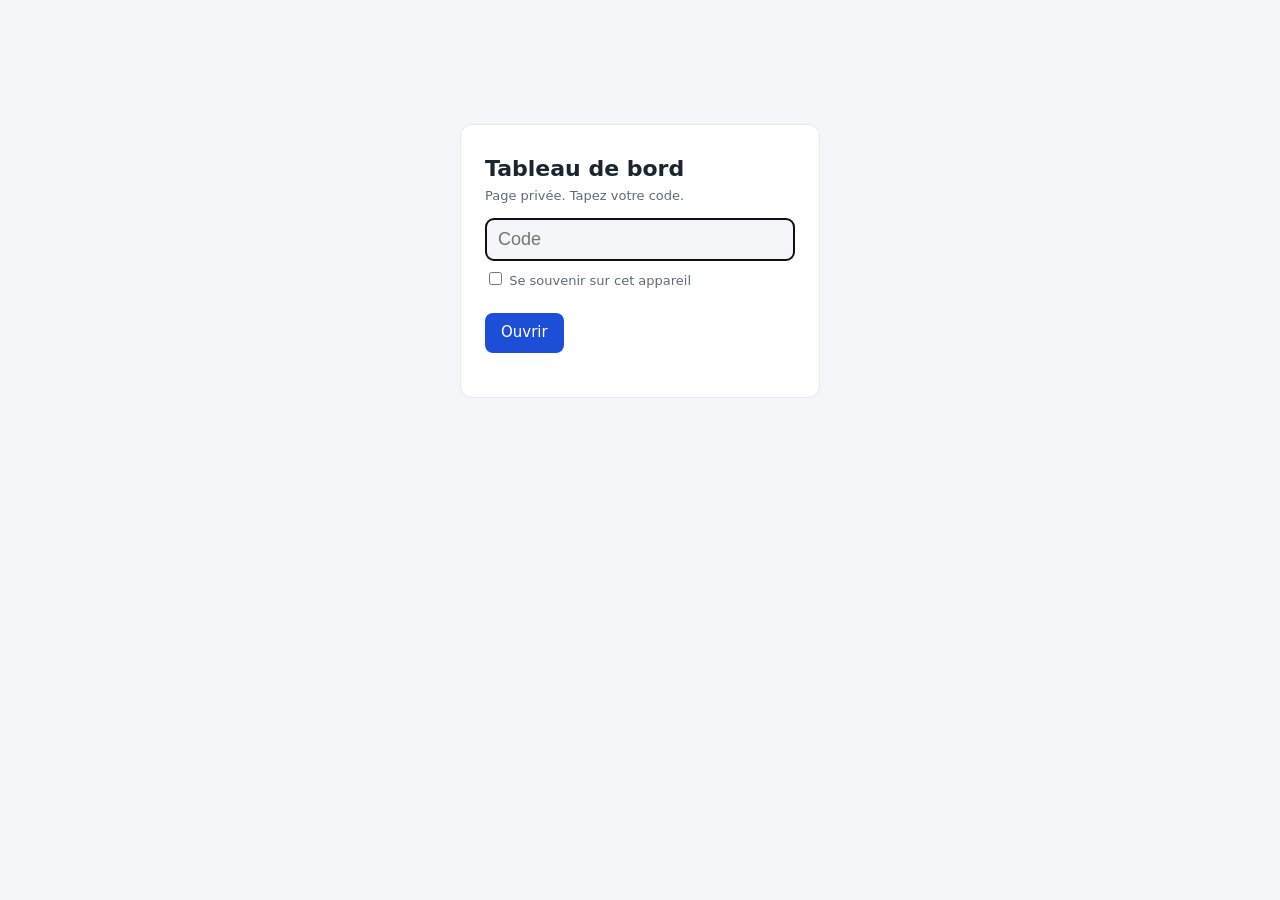
<file: index.html>
<!doctype html>
<html lang="fr">
<head>
<meta charset="utf-8">
<meta name="viewport" content="width=device-width, initial-scale=1">
<meta name="robots" content="noindex, nofollow, noarchive">
<meta name="referrer" content="no-referrer">
<title>Tableau de bord</title>
<style>
:root{--fond:#f4f6f9;--carte:#fff;--texte:#1b2430;--doux:#5d6b7c;--ligne:#e3e8ee;--vert:#15803d;--vertf:#dcfce7;--rouge:#b91c1c;--rougef:#fee2e2;--orange:#b45309;--orangef:#fef3c7;--bleu:#1d4ed8;--bleuf:#dbeafe}
@media (prefers-color-scheme:dark){:root{--fond:#0f141b;--carte:#18202a;--texte:#e6ebf1;--doux:#9aa7b6;--ligne:#2a3441;--vert:#4ade80;--vertf:#14301f;--rouge:#f87171;--rougef:#3a1717;--orange:#fbbf24;--orangef:#382a0c;--bleu:#93b4ff;--bleuf:#18264a}}
*{box-sizing:border-box}
body{margin:0;background:var(--fond);color:var(--texte);font:15px/1.45 system-ui,-apple-system,"Segoe UI",Roboto,sans-serif}
main{max-width:1180px;margin:0 auto;padding:16px}
h1{font-size:22px;margin:4px 0 2px}h2{font-size:17px;margin:28px 0 10px}
.sous{color:var(--doux);font-size:13px}
.carte{background:var(--carte);border:1px solid var(--ligne);border-radius:12px}
#entree{max-width:360px;margin:12vh auto;padding:24px}
#entree input[type=password]{width:100%;font-size:18px;padding:10px 12px;border:1px solid var(--ligne);border-radius:8px;background:var(--fond);color:var(--texte);margin:12px 0 8px}
button{font:inherit;padding:9px 16px;border-radius:8px;border:0;background:var(--bleu);color:#fff;cursor:pointer}
button.sec{background:transparent;color:var(--doux);border:1px solid var(--ligne);padding:6px 12px;font-size:13px}
#msg{color:var(--rouge);min-height:20px;font-size:14px}
.chiffres{display:grid;grid-template-columns:repeat(auto-fit,minmax(150px,1fr));gap:10px;margin-top:14px}
.chiffres .carte{padding:12px 14px}.chiffres b{display:block;font-size:24px}.chiffres span{color:var(--doux);font-size:13px}
table{width:100%;border-collapse:collapse;font-size:14px}
th,td{text-align:left;padding:9px 10px;border-bottom:1px solid var(--ligne);vertical-align:top}
th{color:var(--doux);font-weight:600;font-size:12px;text-transform:uppercase;letter-spacing:.03em}
td.n{text-align:right;font-variant-numeric:tabular-nums;white-space:nowrap}th.n{text-align:right}
tr.site{cursor:pointer}tr.site:hover td{background:var(--fond)}
tr.det td{background:var(--fond);font-size:13px;color:var(--doux)}
tr[hidden]{display:none!important}
.p{display:inline-block;padding:1px 8px;border-radius:99px;font-size:12px;font-weight:600;white-space:nowrap}
.ok{background:var(--vertf);color:var(--vert)}.ko{background:var(--rougef);color:var(--rouge)}.at{background:var(--orangef);color:var(--orange)}.in{background:var(--bleuf);color:var(--bleu)}
.plus{color:var(--vert);font-weight:600}.moins{color:var(--rouge);font-weight:600}
a{color:var(--bleu);text-decoration:none}
h3{font-size:14px;margin:16px 0 8px;color:var(--doux)}
summary{cursor:pointer}
.afaire{margin:6px 0 4px;padding-left:20px}.afaire li{margin:3px 0}
.chiffres .carte.clic{cursor:pointer;transition:border-color .15s,transform .15s}
.chiffres .carte.clic:hover,.chiffres .carte.clic:focus-visible{border-color:var(--bleu);outline:none;transform:translateY(-1px)}
.chiffres .carte.clic span::after{content:" ›";color:var(--bleu)}
.chiffres .carte span[data-vide]::after{content:" · aucun"}
h2{scroll-margin-top:12px}
h2.eclair,details.section.eclair{animation:eclair 1.6s}
/* 22/11/2026 (Ahmed : « toutes les sections compactes comme le tableau des snacks », règle générale § 66) : chaque partie repliée */
details.section{margin-top:10px;scroll-margin-top:12px;background:var(--carte);border:1px solid var(--ligne);border-radius:12px}
details.section>summary{list-style:none;cursor:pointer;display:flex;align-items:center;gap:10px;padding:12px 14px;min-height:48px;border-radius:12px}
details.section>summary::-webkit-details-marker{display:none}
details.section>summary::before{content:"▸";color:var(--bleu);font-size:15px;flex:none;transition:transform .15s}
details.section[open]>summary::before{transform:rotate(90deg)}
details.section>summary h2{margin:0;font-size:16px;flex:1;min-width:0}
details.section>summary .compte{flex:none;font-size:12px;font-weight:600;color:var(--bleu);background:var(--bleuf);border-radius:99px;padding:2px 9px;white-space:nowrap}
details.section>summary:hover{background:var(--fond)}
details.section[open]>summary{border-bottom:1px solid var(--ligne);border-radius:12px 12px 0 0}
details.section>.corps{padding:8px 14px 14px;min-width:0}
details.section>.corps>.sous:first-child{margin-top:0!important}
@media print{details.section>summary::before{display:none}}
@keyframes eclair{0%{background:var(--bleuf)}100%{background:transparent}}
.journal{font:12px/1.5 ui-monospace,Consolas,monospace;background:var(--carte);border:1px solid var(--ligne);border-radius:8px;padding:8px 10px;margin:6px 0;white-space:pre-wrap;word-break:break-word;color:var(--texte)}
.boite{overflow-x:auto}
.haut{display:flex;justify-content:space-between;align-items:flex-start;gap:10px;flex-wrap:wrap}.boutons-haut{display:flex;gap:8px;flex-wrap:wrap;align-items:center}a.lien-gc{text-decoration:none;display:inline-block;background:transparent;color:var(--doux);border:1px solid var(--ligne);padding:6px 12px;font-size:13px;border-radius:8px}
.vide{color:var(--doux)}
@media (max-width:760px){
 table.cartes thead{display:none}
 table.cartes tr{display:block;border-bottom:1px solid var(--ligne);padding:8px 4px}
 table.cartes td{display:flex;justify-content:space-between;gap:10px;border:0;padding:3px 8px;text-align:right}
 table.cartes td::before{content:attr(data-l);color:var(--doux);font-size:12px;text-align:left}
 table.cartes td:first-child{font-weight:700;font-size:15px}
 table.cartes td:first-child::before{content:""}
 table.cartes tr.det td{display:block;text-align:left;font-weight:400;font-size:13px}
 table.cartes tr.det td::before{content:none}
}
</style>
</head>
<body>
<main>
<div id="entree" class="carte">
  <h1>Tableau de bord</h1>
  <div class="sous">Page privée. Tapez votre code.</div>
  <form id="f"><input type="password" id="code" autocomplete="current-password" placeholder="Code" autofocus>
  <label class="sous"><input type="checkbox" id="garder"> Se souvenir sur cet appareil</label><br><br>
  <button>Ouvrir</button></form>
  <div id="msg"></div>
</div>
<div id="tdb" hidden></div>
</main>
<script>
// 29/10/2026 (Ahmed) : lien « Visites du jour » vers GoatCounter (connexion obligatoire), jour de Tunis, groupé par heure
const aujTunis = () => new Date().toLocaleDateString("en-CA", { timeZone: "Africa/Tunis" });
"use strict";
const QUOTIDIENS = new Set(["immobilier","eau","concours","ao","conf"]);
const $ = s => document.querySelector(s);
const esc = v => String(v ?? "").replace(/[&<>"']/g, c => ({"&":"&amp;","<":"&lt;",">":"&gt;",'"':"&quot;","'":"&#39;"}[c]));
const nf = n => n == null ? "—" : Number(n).toLocaleString("fr-FR");
const delta = n => n == null ? "—" : n > 0 ? `<span class="plus">+${nf(n)}</span>` : n < 0 ? `<span class="moins">${nf(n)}</span>` : "0";
const lire = k => { try { return localStorage.getItem(k); } catch { return null; } };
const ecrire = (k, v) => { try { v == null ? localStorage.removeItem(k) : localStorage.setItem(k, v); } catch {} };

async function dechiffrer(texte, code) {
  const b = Uint8Array.from(atob(texte.trim()), c => c.charCodeAt(0));
  const base = await crypto.subtle.importKey("raw", new TextEncoder().encode(code), "PBKDF2", false, ["deriveKey"]);
  const cle = await crypto.subtle.deriveKey({name:"PBKDF2", salt:b.slice(0,16), iterations:250000, hash:"SHA-256"},
    base, {name:"AES-GCM", length:256}, false, ["decrypt"]);
  const clair = await crypto.subtle.decrypt({name:"AES-GCM", iv:b.slice(16,28)}, cle, b.slice(28));
  return JSON.parse(new TextDecoder().decode(clair));
}

async function ouvrir(code, garder) {
  $("#msg").textContent = "Ouverture…";
  let texte;
  try { texte = await (await fetch("donnees.bin?t=" + Date.now(), {cache:"no-store"})).text(); }
  catch { $("#msg").textContent = "Fichier introuvable. Réessayez plus tard."; return; }
  try {
    const d = await dechiffrer(texte, code);
    if (garder) ecrire("tdb-code", code);
    $("#entree").hidden = true; $("#tdb").hidden = false; afficher(d);
  } catch { ecrire("tdb-code", null); $("#msg").textContent = "Code incorrect."; }
}

function ageJours(j) { return j ? Math.round((Date.parse(new Date().toISOString().slice(0,10)) - Date.parse(j)) / 864e5) : null; }
function dateFr(j) { return j ? j.slice(8,10) + "/" + j.slice(5,7) + "/" + j.slice(0,4) : "—"; }

function passTexte(p) {
  if (!p) return "—";
  const lib = {pass:"Pass actifs", inscrits:"inscrits", telegram:"Telegram", alertes:"alertes", canal:"canal", "canal Telegram":"abonnés canal Telegram", pro:"Pro", avis:"avis"};
  const parts = Object.entries(p).filter(([,v]) => v != null).map(([k,v]) => `${nf(v)} ${lib[k] || k}`);
  return parts.length ? parts.join(" · ") : "—";
}

function afficher(d) {
  const S = d.sites;
  // 23/10/2026 : état ok | ko (à réparer) | attend (réparation envoyée, attend son prochain passage) | arrete (ne tourne plus)
  const etat = r => r.etat || (r.ok ? "ok" : "ko");
  const rouges = S.flatMap(s => s.robots.filter(r => etat(r) === "ko").map(r => ({...r, site:s.nom})));
  const attente = S.flatMap(s => s.robots.filter(r => etat(r) === "attend").map(r => ({...r, site:s.nom})));
  const arretes = S.flatMap(s => s.robots.filter(r => etat(r) === "arrete").map(r => ({...r, site:s.nom})));
  const sources = S.flatMap(s => s.robots.filter(r => etat(r) === "source").map(r => ({...r, site:s.nom})));
  const passActifs = S.reduce((t, s) => t + ((s.pass && s.pass.pass) || 0), 0);
  const ajoutes = S.reduce((t, s) => t + (s.ajout_robot || 0), 0);
  let h = `<div class="haut"><div><h1>Tableau de bord</h1><div class="sous">Chiffres du ${esc(d.genere)} (mis à jour chaque matin par le robot)</div></div>
    <div class="boutons-haut"><a class="sec lien-gc" target="_blank" rel="noopener noreferrer" href="https://prix-eaux-tunisie.goatcounter.com/?hl-period=day&amp;group=hour&amp;period-start=${aujTunis()}&amp;period-end=${aujTunis()}">📊 Visites du jour (GoatCounter)</a>
    <button class="sec" id="sortir">Fermer${lire("tdb-code") ? " et oublier le code" : ""}</button></div></div>
  <div class="chiffres">
    <div class="carte"><b>${S.filter(s => s.statut === "en ligne").length}</b><span>sites en ligne</span></div>
    <div class="carte"><b class="plus">${S.filter(s => /^autonome/.test((s.autonomie || {}).niveau)).length} / ${S.length}</b><span>sites autonomes</span></div>
    ${caseGoogle(d.classement)}
    <div class="carte"><b class="${rouges.length ? "moins" : "plus"}">${rouges.length}</b><span>robot(s) à réparer</span></div>
    <div class="carte"><b style="color:var(--orange)">${attente.length}</b><span>réparé(s), attendent leur prochain passage</span></div>
    <div class="carte"><b>${nf(passActifs)}</b><span>Pass actifs</span></div>
    <div class="carte"><b>${nf(ajoutes)}</b><span>éléments ajoutés aujourd'hui par les robots</span></div>
    <div class="carte"><b>${nf(d.personnes.length)}</b><span>clients et abonnés</span></div>
    ${d.depenses && Object.keys(d.depenses.par_mois).length ? `<div class="carte"><b>${Object.entries(d.depenses.par_mois).map(([dv, v]) => montant(v, dv)).join(" + ")}</b><span>d’abonnements par mois</span></div>` : ""}
    ${d.minutes ? `<div class="carte"><b class="${d.minutes.fin_prevue ? "moins" : "plus"}">${nf(d.minutes.reste)}</b><span>minutes GitHub restantes sur ${nf(d.minutes.quota)}</span></div>` : ""}
  </div>`;
  const tableRobots = (liste, titre, sous, cls, pre) => !liste.length ? "" : `<h2>${titre}</h2><div class="sous" style="margin:-4px 0 8px">${sous}</div><div class="carte boite"><table class="cartes"><thead><tr><th>Site</th><th>Robot</th><th>Dépôt</th><th>Dernier passage</th></tr></thead><tbody>${
    liste.map((r, i) => `<tr class="site" data-d="${pre}${i}"><td>${esc(r.site)}</td><td data-l="Robot"><span><span class="p ${cls}">${esc(r.nom)} ▸</span></span></td><td data-l="Dépôt"><span>${esc(r.depot)}</span></td><td data-l="Dernier passage"><span>${dateFr(r.date)}</span></td></tr>
      <tr class="det" id="${pre}${i}" hidden><td colspan="4">${r.reparation ? `<p><b>Réparation envoyée</b> le ${esc(r.reparation.date)} (${esc(r.reparation.depot)}) : ${esc(r.reparation.message)}</p>` : ""}${cause(r)}</td></tr>`).join("")}</tbody></table></div>`;

  h += tableRobots(rouges, "Robots à réparer", "Touchez un robot pour voir la cause.", "ko", "cause");
  h += tableRobots(attente, "Réparés, attendent leur prochain passage", "En échec avant la réparation : ils redeviennent verts seuls à leur prochain passage.", "at", "att");
  h += sectionClassement(d);
  h += sectionIndexation(d.indexation);
  h += sectionMinutes(d.minutes);
  h += sectionDepenses(d.depenses);
  h += tableRobots(sources, "Panne chez la source (rien à réparer chez nous)", "Le site d'où le robot lit ses données (ministère, Douane…) ne répond plus : les anciennes données restent en ligne, le robot reprend seul quand la source revient.", "at", "src");
  h += tableRobots(arretes, "Robots qui ne tournent plus", "Plus aucun passage depuis 7 jours : jamais comptés rouges.", "in", "arr");
  h += sectionAutonomie(d);
  h += `<h2>Sites</h2><div class="sous" style="margin:-4px 0 8px">Touchez une ligne pour voir le détail.</div><div class="carte boite"><table class="cartes"><thead><tr>
    <th>Site</th><th>Statut</th><th>Mise à jour</th><th class="n">Total</th><th class="n">Ajoutés aujourd'hui</th><th class="n">Depuis hier</th><th class="n">7 jours</th><th class="n">Google (28 j)</th><th>Visiteurs</th><th>Pass / abonnés</th><th>Robots</th></tr></thead><tbody>`;
  S.forEach((s, i) => {
    const age = ageJours(s.maj);
    const vieux = QUOTIDIENS.has(s.id) && age != null && age > 1;
    const ko = s.robots.filter(r => etat(r) === "ko"), att = s.robots.filter(r => etat(r) === "attend");
    h += `<tr class="site" data-d="det${i}">
      <td>${badgeAuto(s)} <a href="${esc(s.url)}" target="_blank" rel="noopener" onclick="event.stopPropagation()">${esc(s.nom)}</a></td>
      <td data-l="Statut"><span><span class="p ${s.statut === "en ligne" ? "ok" : "in"}">${esc(s.statut)}</span></span></td>
      <td data-l="Mise à jour"><span>${s.maj ? `<span class="${vieux ? "p ko" : ""}">${dateFr(s.maj)}</span>` : "—"}</span></td>
      <td data-l="Total" class="n"><span>${s.total != null ? nf(s.total) + ` <span class="sous">${esc(s.unite || "")}</span>` : "—"}</span></td>
      <td data-l="Ajoutés aujourd'hui" class="n"><span>${s.ajout_robot != null ? delta(s.ajout_robot) + (s.ajout_lib ? ` <span class="sous">${esc(s.ajout_lib)}</span>` : "") : "—"}</span></td>
      <td data-l="Depuis hier" class="n"><span>${delta(s.evolution_jour)}</span></td>
      <td data-l="7 jours" class="n"><span>${delta(s.evolution_7j)}</span></td>
      <td data-l="Google (28 j)" class="n"><span>${celluleGoogle(s)}</span></td>
      <td data-l="Visiteurs"><span>${s.visiteurs != null ? `${nf(s.visiteurs)} <span class="sous">${esc(s.visiteurs_lib || "")}</span>` : "—"}</span></td>
      <td data-l="Pass / abonnés"><span>${esc(passTexte(s.pass))}</span></td>
      <td data-l="Robots"><span>${!s.robots.length ? "—" : ko.length ? `<span class="p ko">${ko.length} rouge(s) / ${s.robots.length}</span>` : att.length ? `<span class="p at">${att.length} réparé(s), en attente / ${s.robots.length}</span>` : `<span class="p ok">${s.robots.length} verts</span>`}</span></td></tr>
      <tr class="det" id="det${i}" hidden><td colspan="11">${detail(s)}</td></tr>`;
  });
  h += `</tbody></table></div>`;

  h += `<h2>Modèles de site</h2><div class="carte boite"><table class="cartes"><thead><tr><th>Modèle</th><th>Statut</th><th>Sert à</th><th>Où</th><th>Dernière modification</th></tr></thead><tbody>${
    d.modeles.map(m => `<tr><td>${esc(m.nom)}</td><td data-l="Statut"><span><span class="p ${m.statut === "actif" ? "ok" : "at"}">${esc(m.statut)}</span></span></td><td data-l="Sert à"><span>${esc(m.sert)}</span></td><td data-l="Où"><span><span class="sous">${esc(m.ou)}</span></span></td><td data-l="Modifié"><span>${dateFr(m.maj)}</span></td></tr>`).join("")}</tbody></table></div>`;

  const groupes = [...new Set(d.projets.map(p => p.groupe))];
  h += `<h2>Projets futurs (${d.projets.length})</h2><div class="sous" style="margin:-4px 0 8px">Lus chaque matin dans « liste des idees de sites.md » et « liste des idees du robot.md ». Touchez un projet pour le détail.</div>`;
  groupes.forEach((g, gi) => {
    const ps = d.projets.filter(p => p.groupe === g);
    h += `<h3>${esc(g)} <span class="sous">(${ps.length})</span></h3><div class="carte boite"><table class="cartes"><thead><tr><th>Projet</th><th>Où on en est</th><th>Depuis</th></tr></thead><tbody>${
      ps.map((p, i) => `<tr class="site" data-d="pj${gi}_${i}"><td>${esc(p.nom)}</td><td data-l="Où on en est"><span><span class="p at">${esc(p.statut)}</span></span></td><td data-l="Depuis"><span>${dateFr(p.date)}</span></td></tr>
        <tr class="det" id="pj${gi}_${i}" hidden><td colspan="3">${esc(p.detail || "Pas d'autre détail.")}</td></tr>`).join("")}</tbody></table></div>`;
  });

  const T = d.travail || {ahmed: [], taches: []};
  h += `<h2>Liste de travail</h2><div class="sous" style="margin:-4px 0 8px">Lue dans « liste de ce qu'on va developper.md » : seulement ce qui n'est pas fait.</div>
    <h3>À faire par toi <span class="sous">(${T.ahmed.length})</span></h3><div class="carte boite"><table class="cartes"><thead><tr><th>N°</th><th>Quoi</th></tr></thead><tbody>${
    T.ahmed.length ? T.ahmed.map(t => `<tr><td>${esc(t.n)}</td><td data-l="Quoi"><span>${esc(t.quoi)}</span></td></tr>`).join("") : `<tr><td colspan="2" class="vide">Rien.</td></tr>`}</tbody></table></div>
    <details class="carte" style="margin-top:10px;padding:10px 14px"><summary><b>Tâches ouvertes sur les sites (${T.taches.length})</b> <span class="sous">— toucher pour ouvrir</span></summary>
    <div class="boite"><table class="cartes"><thead><tr><th>N°</th><th>Partie</th><th>Quoi</th><th>Qui</th></tr></thead><tbody>${
    T.taches.map(t => `<tr><td>${esc(t.n)}</td><td data-l="Partie"><span>${esc(t.partie)}</span></td><td data-l="Quoi"><span>${esc(t.quoi)}</span></td><td data-l="Qui"><span>${esc(t.qui || "—")}</span></td></tr>`).join("")}</tbody></table></div></details>`;

  h += `<h2>Clients et abonnés</h2><div class="sous" style="margin:-4px 0 8px">Personnes enregistrées dans les dépôts privés. Les demandes de Pass pas encore payées arrivent par e-mail (Formspree) : elles ne sont pas ici.</div>
    <div class="carte boite"><table class="cartes"><thead><tr><th>Nom</th><th>Contact</th><th>Site</th><th>Type</th><th>Code</th><th>Début</th><th>Fin</th><th>Statut</th></tr></thead><tbody>${
    d.personnes.length ? d.personnes.map(p => `<tr><td>${esc(p.nom || "(sans nom)")}</td><td data-l="Contact"><span>${esc(p.contact || "—")}</span></td><td data-l="Site"><span>${esc(p.site)}</span></td><td data-l="Type"><span>${esc(p.type)}</span></td><td data-l="Code"><span>${esc(p.code || "—")}</span></td><td data-l="Début"><span>${dateFr(p.debut)}</span></td><td data-l="Fin"><span>${dateFr(p.fin)}</span></td><td data-l="Statut"><span>${p.statut ? `<span class="p ${/actif|paye|alerte/.test(p.statut) ? "ok" : "at"}">${esc(p.statut)}</span>` : "—"}</span></td></tr>`).join("")
    : `<tr><td colspan="8" class="vide">Personne pour l'instant.</td></tr>`}</tbody></table></div>`;

  h += sectionCercle(d.cercle);

  if (d.erreurs && d.erreurs.length) h += `<h2>Lectures en échec</h2><div class="carte" style="padding:12px 14px"><ul class="sous">${d.erreurs.map(e => `<li>${esc(e)}</li>`).join("")}</ul></div>`;
  $("#tdb").innerHTML = h;
  compacter($("#tdb"));
  document.querySelectorAll("tr.site").forEach(tr => tr.addEventListener("click", () => { const x = document.getElementById(tr.dataset.d); x.hidden = !x.hidden; }));
  $("#sortir").addEventListener("click", () => { ecrire("tdb-code", null); location.reload(); });
  { const sel = document.getElementById("tri-google"); const z = document.getElementById("sec-classement");
    if (sel && z) sel.addEventListener("change", () => { ecrire("tdb-tri-google", sel.value); z.outerHTML = `<div id="sec-classement">${sectionClassementBrute(DERNIERES)}</div>`; brancherClassement(); }); }
}

// 15/11/2026 (Ahmed : « ajoute le calcul des minutes restantes des 2 000 ») : minutes GitHub des dépôts PRIVÉS (les publics
// sont gratuits). Estimées par le robot comme GitHub les compte : durée de chaque passage arrondie à la minute supérieure.
function sectionMinutes(m) {
  if (!m) return "";
  const pc = Math.min(100, m.pourcent), coul = m.pourcent >= 90 || m.fin_prevue ? "var(--rouge)" : m.pourcent >= 70 ? "var(--orange)" : "var(--vert)";
  const alerte = m.fin_prevue
    ? `<p class="moins">Au rythme des robots automatiques (${nf(m.rythme_jour)} min par jour), il n'en restera plus vers le <b>${dateFr(m.fin_prevue)}</b> : GitHub arrêtera alors les robots privés (Pass, alertes, IA, snacks) jusqu'au ${dateFr(m.remise_a_zero)}. Rien n'est facturé (limite de dépense à 0 $).</p>`
    : `<p class="plus">Au rythme des robots automatiques (${nf(m.rythme_jour)} min par jour), le mois se termine avec environ ${nf(m.projection_fin_mois)} minutes : ça tient.</p>`;
  return `<h2>Minutes GitHub (dépôts privés)</h2><div class="sous" style="margin:-4px 0 8px">2 000 minutes par mois pour les robots des dépôts PRIVÉS (les dépôts publics sont gratuits). Remise à zéro le ${dateFr(m.remise_a_zero)}. Estimation du robot : durée de chaque passage arrondie à la minute supérieure, comme GitHub. Rythme : ce que chaque robot automatique prend en 7 jours (un robot mis en pause compte dès son premier passage en pause ; les relances à la main ne comptent pas).</div>
  <div class="carte" style="padding:12px 14px">
    <div style="display:flex;justify-content:space-between;gap:10px;flex-wrap:wrap"><span><b style="font-size:20px">${nf(m.utilise)}</b> utilisées depuis le ${dateFr(m.depuis)} (${m.pourcent} %)</span><span><b style="font-size:20px">${nf(m.reste)}</b> restantes</span></div>
    <div role="progressbar" aria-valuenow="${m.pourcent}" aria-valuemin="0" aria-valuemax="100" style="height:12px;border-radius:99px;background:var(--fond);border:1px solid var(--ligne);margin:8px 0;overflow:hidden"><div style="height:100%;width:${pc}%;background:${coul}"></div></div>
    ${alerte}
    ${(m.illisibles || []).length ? `<p class="sous">Dépôts non lus ce matin : ${m.illisibles.map(esc).join(", ")}.</p>` : ""}
  </div>
  <h3>Robots qui consomment le plus ce mois-ci</h3>
  <div class="carte boite"><table class="cartes"><thead><tr><th>Robot</th><th>Dépôt</th><th class="n">Minutes</th><th class="n">Passages</th><th class="n">Lancés à la main</th></tr></thead><tbody>${
    m.robots.map(r => `<tr><td>${esc(r.robot)}</td><td data-l="Dépôt"><span>${esc(r.depot)}</span></td><td data-l="Minutes" class="n"><span>${nf(r.minutes)}</span></td><td data-l="Passages" class="n"><span>${nf(r.passages)}</span></td><td data-l="À la main" class="n"><span>${r.a_la_main ? nf(r.a_la_main) : "—"}</span></td></tr>`).join("")}</tbody></table></div>`;
}
// 16/11/2026 (Ahmed : « ajoute ce que j'ai dépensé et la liste des abonnements que je paye ») : lu dans tableau de bord/depenses.json
// (privé, modifiable sur github.com). Jamais de conversion de devise : un total par devise ; un montant inconnu est « à confirmer ».
function montant(v, dv) { return v == null ? "à confirmer" : `${Number(v).toLocaleString("fr-FR", {maximumFractionDigits: 2})} ${dv === "USD" ? "$" : dv === "EUR" ? "€" : esc(dv || "DT")}`; }
function sectionDepenses(D) {
  if (!D) return "";
  const tot = o => Object.keys(o).length ? Object.entries(o).map(([dv, v]) => montant(v, dv)).join(" + ") : "—";
  const freq = f => f === "an" ? "par an" : f === "mois" ? "par mois" : esc(f || "");
  let h = `<h2>Dépenses et abonnements</h2><div class="sous" style="margin:-4px 0 8px">Lu dans le fichier privé « tableau de bord/depenses.json » (modifiable sur github.com, ou demandez à Claude). Chaque devise a son total : rien n'est converti.</div>
  <div class="carte" style="padding:12px 14px"><div style="display:flex;gap:18px;flex-wrap:wrap"><span>Abonnements : <b>${tot(D.par_mois)}</b> par mois</span><span><b>${tot(D.par_an)}</b> par an</span><span>Dépensé ce mois-ci : <b>${tot(D.depense_mois)}</b></span><span>Cette année : <b>${tot(D.depense_annee)}</b></span></div>
    ${D.a_confirmer.length ? `<p class="sous">Montant à confirmer (pas compté) : ${D.a_confirmer.map(esc).join(", ")}.</p>` : ""}
    ${D.bientot.length ? `<p><b>Prochains paiements (30 jours)</b> : ${D.bientot.map(b => `${esc(b.nom)} le ${dateFr(b.date)} (${b.jours ? "dans " + b.jours + " jour" + (b.jours > 1 ? "s" : "") : "aujourd’hui"}, ${montant(b.montant, b.devise)})`).join(" ; ")}</p>` : ""}</div>
  <h3>Abonnements</h3><div class="carte boite"><table class="cartes"><thead><tr><th>Abonnement</th><th>Sert à</th><th class="n">Montant</th><th>Prochain paiement</th><th>État</th><th>Note</th></tr></thead><tbody>${
    D.abonnements.map(a => `<tr><td>${esc(a.nom)}</td><td data-l="Sert à"><span>${esc(a.a_quoi_sert || "—")}</span></td><td data-l="Montant" class="n"><span>${montant(a.montant, a.devise)} ${a.montant != null ? freq(a.frequence) : ""}</span></td><td data-l="Prochain paiement"><span>${a.prochaine ? dateFr(a.prochaine) : "—"}</span></td><td data-l="État"><span><span class="p ${a.actif === false ? "in" : a.montant == null ? "at" : "ok"}">${a.actif === false ? "arrêté" : a.montant == null ? "à confirmer" : "actif"}</span></span></td><td data-l="Note"><span class="sous">${esc(a.note || "—")}</span></td></tr>`).join("")}</tbody></table></div>
  <h3>Ce que j'ai dépensé (paiements faits)</h3>`;
  h += D.paiements.length ? `<div class="sous" style="margin:-4px 0 8px">Total depuis le début : ${tot(D.depense_total)} (${D.nb_paiements} paiement${D.nb_paiements > 1 ? "s" : ""}).</div><div class="carte boite"><table class="cartes"><thead><tr><th>Date</th><th>Pour</th><th class="n">Montant</th><th>Note</th></tr></thead><tbody>${
    D.paiements.map(p => `<tr><td>${dateFr(p.date)}</td><td data-l="Pour"><span>${esc(p.nom || "—")}</span></td><td data-l="Montant" class="n"><span>${montant(p.montant, p.devise)}</span></td><td data-l="Note"><span>${esc(p.note || "")}</span></td></tr>`).join("")}</tbody></table></div>`
    : `<div class="carte vide" style="padding:12px 14px">Aucun paiement noté pour le moment : dites à Claude « j'ai payé X pour Y le JJ/MM », il l'ajoute.</div>`;
  return h;
}
// 23/11/2026 (Ahmed : « une section à la fin du tableau de bord, mise à jour tous les 6 mois, pour voir si ça progresse ou s'il y a bien
// un cercle économique, sinon trouver des solutions ; on pourra y ajouter des solutions au fur et à mesure ») : lu dans tableau de bord/cercle.json
const VERDICTS = {depart: ["in", "point de départ"], progresse: ["ok", "ça progresse"], stagne: ["at", "ça stagne"], recule: ["ko", "ça recule"]};
const STATUTS = {a_decider: ["in", "à décider"], a_faire: ["at", "à faire"], en_cours: ["at", "en cours"], fait: ["ok", "fait"], abandonne: ["in", "abandonné"]};
function sectionCercle(C) {
  if (!C) return "";
  const b = C.bilans[0], val = v => v == null ? "pas encore mesuré" : nf(v);
  const ev = k => C.evolution[k] == null ? "" : ` <span class="${C.evolution[k] > 0 ? "plus" : C.evolution[k] < 0 ? "moins" : "sous"}">(${C.evolution[k] > 0 ? "+" : ""}${nf(C.evolution[k])} depuis le bilan d'avant)</span>`;
  const badge = (t, k) => { const [cls, lib] = t[k] || ["in", esc(k || "?")]; return `<span class="p ${cls}">${lib}</span>`; };
  let h = `<h2>Cercle économique</h2><div class="sous" style="margin:-4px 0 8px">Nos sites s'envoient-ils leurs visiteurs, et l'argent commence-t-il à tourner ? Bilan tous les 6 mois, mêmes mesures à chaque fois (document « ${esc(C.document || "cercle economique Clicvia.md")} »). Prochain bilan : <b>${dateFr(C.prochain)}</b>${C.en_retard ? ` <span class="p ko">à faire</span>` : ""}.</div>`;
  if (b) h += `<div class="carte" style="padding:12px 14px"><p><b>Bilan du ${dateFr(b.date)}${b.titre ? " — " + esc(b.titre) : ""}</b> ${badge(VERDICTS, b.verdict)}</p><p>${esc(b.resume || "")}</p>
    <ul>${C.mesures.map(m => `<li>${esc(m.nom)} : <b>${val((b.mesures || {})[m.cle])}</b>${ev(m.cle)}</li>`).join("")}</ul>
    ${b.detail ? `<p class="sous">${esc(b.detail)}</p>` : ""}</div>`;
  if (C.bilans.length > 1) h += `<h3>Bilans précédents</h3><div class="carte boite"><table class="cartes"><thead><tr><th>Date</th>${C.mesures.map(m => `<th class="n" title="${esc(m.nom)}">${esc(m.court || m.nom)}</th>`).join("")}<th>Verdict</th></tr></thead><tbody>${
    C.bilans.map(x => `<tr><td>${dateFr(x.date)}</td>${C.mesures.map(m => `<td data-l="${esc(m.court || m.nom)}" class="n"><span>${val((x.mesures || {})[m.cle])}</span></td>`).join("")}<td data-l="Verdict"><span>${badge(VERDICTS, x.verdict)}</span></td></tr>`).join("")}</tbody></table></div>`;
  // 23/11/2026 (Ahmed) : plan d'action avec barre de progression + sites de référence (liens, ce qu'ils nous apprennent) ; source unique cercle.json
  const barre = (pc, haut) => `<div role="progressbar" aria-valuenow="${pc}" aria-valuemin="0" aria-valuemax="100" style="height:${haut}px;border-radius:99px;background:var(--fond);border:1px solid var(--ligne);margin:6px 0;overflow:hidden"><div style="height:100%;width:${pc}%;background:${pc >= 100 ? "var(--vert)" : pc > 0 ? "var(--orange)" : "var(--ligne)"}"></div></div>`;
  const P = C.plan || [];
  if (P.length) h += `<h3>Plan d'action <span class="sous">(${P.length} étapes)</span></h3>
    <div class="carte" style="padding:12px 14px"><div style="display:flex;justify-content:space-between;gap:10px;flex-wrap:wrap"><b>Avancement du plan</b><b style="font-size:20px">${C.plan_pourcent} %</b></div>${barre(C.plan_pourcent, 14)}
    <div class="sous">Une étape avance avec ses solutions : fait = 100 %, en cours = 50 %, à faire ou à décider = 0. Dites à Claude « fais CE.x » ou « améliore le plan d'action ».</div></div>
    <div class="carte boite"><table class="cartes"><thead><tr><th>Étape</th><th>Action</th><th>Avancement</th><th>Signal pour passer à la suite</th></tr></thead><tbody>${
    P.map(e => `<tr><td><b>${e.etape}. ${esc(e.quoi)}</b><br><span class="sous">d'après ${esc(e.d_apres || "")}</span></td><td data-l="Action"><span>${esc(e.action || "")}${Object.keys(e.etats || {}).length ? `<br>${Object.entries(e.etats).map(([n, s]) => `${esc(n)} ${badge(STATUTS, s)}`).join(" ")}` : ""}</span></td><td data-l="Avancement"><span><b>${e.pourcent} %</b> ${badge(STATUTS, e.statut)}${barre(e.pourcent, 8)}</span></td><td data-l="Signal"><span class="sous">${esc(e.signal || "—")}</span></td></tr>`).join("")}</tbody></table></div>`;
  const X = C.exemples || [];
  if (X.length) h += `<h3>Sites de référence <span class="sous">(${X.length})</span></h3><div class="sous" style="margin:-4px 0 8px">Ce que chacun nous apprend pour le cercle Clicvia.</div>
    ${X.map(x => `<div class="carte" style="padding:10px 14px;margin-bottom:8px"><p style="margin:0 0 4px"><b>${esc(x.nom)}</b> <span class="sous">· ${esc(x.pays || "")}</span></p>
      <p style="margin:0 0 4px">${(x.liens || []).map(([n, u]) => `<a href="${esc(u)}" target="_blank" rel="noopener" style="white-space:nowrap">${esc(n)} ↗</a>`).join(" · ")}</p>
      <p style="margin:0 0 4px">${esc(x.fait || "")} <span class="sous">— qui paie : ${esc(x.paie || "—")}</span></p>
      <p style="margin:0">💡 <b>Ce qu'il nous apprend :</b> ${esc(x.lecon || "")}</p></div>`).join("")}`;
  h += `<h3>Solutions pour faire tourner le cercle <span class="sous">(${C.solutions.length})</span></h3><div class="sous" style="margin:-4px 0 8px">Dites à Claude « ajoute une solution au cercle : … » ou « fais CE.x » : chaque solution a la mesure qui montrera si elle marche.</div>
    <div class="carte boite"><table class="cartes"><thead><tr><th>N°</th><th>Solution</th><th>État</th><th>Comment on verra si ça marche</th></tr></thead><tbody>${
    C.solutions.length ? C.solutions.map(s => `<tr><td>${esc(s.n || "")}</td><td data-l="Solution"><span>${esc(s.quoi)}</span></td><td data-l="État"><span>${badge(STATUTS, s.statut)}</span></td><td data-l="Mesure"><span class="sous">${esc(s.mesure || "—")}</span></td></tr>`).join("")
    : `<tr><td colspan="4" class="vide">Aucune solution notée.</td></tr>`}</tbody></table></div>`;
  return h;
}
function cause(r) {
  const l = [];
  if (r.etapes && r.etapes.length) l.push(`Étape en échec : <b>${r.etapes.map(esc).join(", ")}</b>`);
  if (r.messages && r.messages.length) l.push(`<div class="journal">${r.messages.map(esc).join("<br>")}</div>`);
  if (r.lien) l.push(`<a href="${esc(r.lien)}" target="_blank" rel="noopener">Voir le passage complet sur GitHub ↗</a>`);
  return l.join("") || "Pas de détail.";
}

// 23/10/2026 (Ahmed : « le but de nos sites est qu'ils soient autonomes ») : niveau devant le nom + liste « à faire »
const NIVEAUX = {autonome: ["ok", "✅ autonome"], autonome_d17: ["ok", "✅ autonome (paiement D17)"], presque: ["at", "🟠 presque"], non: ["ko", "🔴 pas autonome"], inconnu: ["in", "? à évaluer"]};
function badgeAuto(s) {
  const [cls, lib] = NIVEAUX[(s.autonomie || {}).niveau] || NIVEAUX.inconnu;
  return `<span class="p ${cls}" title="Autonomie">${lib}</span>`;
}
function listeAFaire(s) {
  const a = (s.autonomie || {}).a_faire || [];
  return a.length ? `${/^autonome/.test((s.autonomie || {}).niveau) ? `<span class="sous">Site autonome ; améliorations possibles :</span>` : ""}<ul class="afaire">${a.map(x => `<li>${esc(x)}</li>`).join("")}</ul>` : `<span class="plus">Rien à faire : site autonome.</span>`;
}
function sectionAutonomie(d) {
  const S = d.sites, ordre = {non: 0, presque: 1, inconnu: 2, autonome_d17: 3, autonome: 4};
  const tries = [...S].sort((a, b) => (ordre[(a.autonomie || {}).niveau] ?? 2) - (ordre[(b.autonomie || {}).niveau] ?? 2));
  return `<h2>Autonomie des sites</h2><div class="sous" style="margin:-4px 0 8px">But : chaque site vit seul. ✅ autonome = ni toi, ni le PC, ni Claude (sauf pour réparer une panne) ;
    ✅ autonome (paiement D17) = seul geste : vérifier un paiement D17 / IZI et appuyer sur le bouton du Pass ; 🔴 = dépend du PC ou d'un geste régulier.
    Touchez un site pour sa liste « à faire ». Liste modifiable sur GitHub : « tableau de bord/autonomie.json ».</div>
    ${(d.autonomie_commun || []).length ? `<div class="carte" style="padding:10px 14px;margin-bottom:10px"><b>Pour tous les sites</b><ul class="afaire">${d.autonomie_commun.map(x => `<li>${esc(x)}</li>`).join("")}</ul></div>` : ""}
    <div class="carte boite"><table class="cartes"><thead><tr><th>Site</th><th>Autonomie</th><th class="n">À faire</th></tr></thead><tbody>${
    tries.map((s, i) => { const n = ((s.autonomie || {}).a_faire || []).length;
      return `<tr class="site" data-d="auto${i}"><td>${esc(s.nom)}</td><td data-l="Autonomie"><span>${badgeAuto(s)}</span></td><td data-l="À faire" class="n"><span>${n ? n + " ▸" : "—"}</span></td></tr>
        <tr class="det" id="auto${i}" hidden><td colspan="3">${listeAFaire(s)}</td></tr>`; }).join("")}</tbody></table></div>`;
}

// 28/10/2026 (Ahmed) : ce que Google affiche de chaque site ; depuis le 21/11/2026 : 28 derniers jours du « Classement Google »
function celluleGoogle(s) {
  const g = s.google;
  if (!g) return '<span class="sous">accès à créer</span>';
  if (!g.affichages) return '<span class="sous">absent de Google</span>';
  return `${placeTexte(g.position)} <span class="sous">· ${nf(g.clics)} clic${g.clics > 1 ? "s" : ""} · ${nf(g.affichages)} affichages</span>`;
}

// 21/11/2026 (Ahmed : « dans le tableau de bord des sites je puisse voir leur classement ») : Classement Google de chaque site.
// Source : Search Console chaque matin (secret GSC_CLE) ; sans lui, l'instantané daté fait par Claude ; sinon un encart.
const MARCHE_GSC = "https://github.com/Ah6259/projets-ahmed/blob/main/tableau%20de%20bord/GERER%20SANS%20CLAUDE.md#cr%C3%A9er-lacc%C3%A8s-google-classement-google--une-seule-fois";
function placeTexte(p) {
  if (p == null) return "—";
  const r = Math.max(1, Math.round(p));
  return `<span style="white-space:nowrap">${r}<sup>${r === 1 ? "re" : "e"}</sup> place <span class="sous">(page ${Math.ceil(r / 10)})</span></span>`;
}
// En dessous de 10 affichages, une place moyenne ne veut presque rien dire : pas d'évolution annoncée, mention « peu de données »
const PEU_AFF = 10;
function periodeTexte(x) { return x ? `du ${dateFr(x[0])} au ${dateFr(x[1])}` : ""; }
function evolutionGoogle(g) {
  const a = g["28j_avant"] || {}, n = g["28j"] || {};
  if (!a.affichages && !n.affichages) return '<span class="sous">—</span>';
  if (!a.affichages) return '<span class="plus">nouveau dans Google</span>';
  if (!n.affichages) return a.affichages >= PEU_AFF ? '<span class="moins">disparu de Google</span>' : '<span class="sous">plus montré (peu de données avant)</span>';
  if (a.affichages < PEU_AFF || n.affichages < PEU_AFF) return '<span class="sous">trop peu d\'affichages pour comparer</span>';
  const ec = Math.round(a.position) - Math.round(n.position);
  return ec > 0 ? `<span class="plus">▲ monte de ${ec} place${ec > 1 ? "s" : ""}</span>` : ec < 0 ? `<span class="moins">▼ descend de ${-ec} place${ec < -1 ? "s" : ""}</span>` : '<span class="sous">stable</span>';
}
function caseGoogle(C) {
  if (!C || C.source === "aucune" || !Object.keys(C.sites || {}).length) return `<div class="carte"><b>—</b><span>Google : accès à créer</span></div>`;
  const clics = Object.values(C.sites).reduce((t, g) => t + ((g["28j"] || {}).clics || 0), 0);
  return `<div class="carte"><b>${nf(clics)}</b><span>clics depuis Google (28 jours)${C.source === "instantane" ? " · relevé du " + dateFr(C.releve) : ""}</span></div>`;
}
const TRIS_GOOGLE = {
  fiable: "Recommandé : souvent montrés d'abord, puis par place",
  place: "Place dans Google (la meilleure d'abord)",
  clics: "Clics venus de Google (le plus d'abord)",
  affichages: "Affichages dans Google (le plus d'abord)",
  nom: "Nom du site (A → Z)",
};
let DERNIERES = null;
// 26/11/2026 (VIS.3, Ahmed : « voir chaque week-end si ça s'améliore ») : pages proposées à Google, inspectées chaque samedi par le robot
const ETAT_FR = {"Submitted and indexed": "dans Google", "Indexed, not submitted in sitemap": "dans Google",
  "Crawled - currently not indexed": "visitée, pas retenue", "Discovered - currently not indexed": "connue, pas encore visitée",
  "URL is unknown to Google": "inconnue de Google", "Envoyée et indexée": "dans Google", "Indexée, mais non envoyée dans un sitemap": "dans Google",
  "Explorée, actuellement non indexée": "visitée, pas retenue", "Détectée, actuellement non indexée": "connue, pas encore visitée",
  "Google ne reconnaît pas cette URL": "inconnue de Google"};
function sectionIndexation(I) {
  if (!I || !I.resume) return `<h2>Pages dans Google</h2><div class="sous" style="margin:-4px 0 8px">Premier relevé le samedi qui vient (le robot inspecte chaque samedi les premières pages du plan du site de chaque site).</div>`;
  const R = I.resume, H = Object.entries(I.historique || {}).sort();
  const lignesH = H.slice(-8).reverse().map(([j, v]) => `<tr><td>${dateFr(j)}</td><td><b>${v.dans_google}</b> / ${v.total}</td><td>${Object.entries(v.par_etat || {}).map(([e, n]) => `${esc(ETAT_FR[e] || e)} : ${n}`).join(" · ")}</td></tr>`).join("");
  const sites = Object.entries(R.par_site || {}).sort((a, b) => b[1].dans_google - a[1].dans_google || a[0].localeCompare(b[0]));
  return `<h2>Pages dans Google</h2><div class="sous" style="margin:-4px 0 8px">Relevé du ${dateFr(I.jour)} : ${R.dans_google} pages sur ${R.total} inspectées sont dans Google (≈ 10 premières pages du plan du site de chaque site, chaque samedi). Bilan complet chaque week-end avec le rapport d'indexation de Search Console (plan VIS.3).</div>
<div class="carte boite"><table class="cartes"><thead><tr><th>Relevé</th><th>Dans Google</th><th>Détail</th></tr></thead><tbody>${lignesH}</tbody></table></div>
<div class="carte boite"><table class="cartes"><thead><tr><th>Site</th><th>Pages dans Google</th></tr></thead><tbody>${sites.map(([h, v]) => `<tr><td>${esc(h)}</td><td><b>${v.dans_google}</b> / ${v.total}</td></tr>`).join("")}</tbody></table></div>`;
}
function sectionClassement(d) { return `<h2>Classement Google</h2><div id="sec-classement">${sectionClassementBrute(d)}</div>`; }
function brancherClassement() {
  const z = document.getElementById("sec-classement"); if (!z) return;
  z.querySelectorAll("tr.site").forEach(tr => tr.addEventListener("click", () => { const x = document.getElementById(tr.dataset.d); x.hidden = !x.hidden; }));
  const sel = z.querySelector("#tri-google");
  if (sel) sel.addEventListener("change", () => { ecrire("tdb-tri-google", sel.value); z.outerHTML = `<div id="sec-classement">${sectionClassementBrute(DERNIERES)}</div>`; brancherClassement(); });
}
function sectionClassementBrute(d) {
  const C = d.classement;
  let h = "";
  if (d) DERNIERES = d;
  if (!C || C.source === "aucune" || !Object.keys(C.sites || {}).length)
    return h + `<div class="carte" style="padding:12px 14px">Pas encore de chiffres de Google. Pour voir chaque matin la place de chaque site dans Google, ses clics et les recherches qui le montrent : créer l'accès Google une seule fois (gratuit, environ 10 minutes). <a href="${MARCHE_GSC}" target="_blank" rel="noopener">Voir la marche à suivre ↗</a></div>`;
  const P = C.periodes || {};
  const nom = {}; d.sites.forEach(s => { nom[hoteDe(s.url)] = s.nom; });
  const L = Object.entries(C.sites).map(([hote, g]) => ({hote, g, nom: nom[hote] || hote}));
  // ordre : montré souvent ces 28 jours (place fiable), puis montré un peu, puis seulement plus tôt (3 mois), puis jamais
  const vu = x => { const a = (x.g["28j"] || {}).affichages || 0; return a >= PEU_AFF ? 0 : a ? 1 : (x.g["3m"] || {}).affichages ? 2 : 3; };
  const pos = x => (x.g[vu(x) < 2 ? "28j" : "3m"] || {}).position ?? 999;
  const ordreAcc = {ok: 0, at: 1, in: 2, ko: 3};
  // 22/11/2026 (Ahmed : « je peux voir un choix de tri ») : choix gardé dans le téléphone (tdb-tri-google)
  const tri = TRIS_GOOGLE[lire("tdb-tri-google")] ? lire("tdb-tri-google") : "fiable";
  const v28 = (x, k) => (x.g["28j"] || {})[k] || 0;
  const placeSeule = x => (x.g["28j"] || {}).affichages ? x.g["28j"].position : (x.g["3m"] || {}).affichages ? 500 + x.g["3m"].position : 9999;
  const parNom = (a, b) => a.nom.localeCompare(b.nom);
  const comparer = {
    fiable: (a, b) => vu(a) - vu(b) || pos(a) - pos(b) || (ordreAcc[(a.g.accueil || {}).classe] ?? 2) - (ordreAcc[(b.g.accueil || {}).classe] ?? 2) || parNom(a, b),
    place: (a, b) => placeSeule(a) - placeSeule(b) || v28(b, "affichages") - v28(a, "affichages") || parNom(a, b),
    clics: (a, b) => v28(b, "clics") - v28(a, "clics") || v28(b, "affichages") - v28(a, "affichages") || parNom(a, b),
    affichages: (a, b) => v28(b, "affichages") - v28(a, "affichages") || v28(b, "clics") - v28(a, "clics") || parNom(a, b),
    nom: parNom,
  }[tri];
  L.sort(comparer);
  const avecAcc = L.filter(x => x.g.accueil);
  const dansGoogle = avecAcc.filter(x => x.g.accueil.classe === "ok").length;
  const disparus = L.filter(x => ((x.g["28j_avant"] || {}).affichages || 0) >= PEU_AFF && !(x.g["28j"] || {}).affichages).map(x => x.nom);
  const t28 = L.reduce((t, x) => [t[0] + ((x.g["28j"] || {}).clics || 0), t[1] + ((x.g["28j"] || {}).affichages || 0)], [0, 0]);
  h += `<div class="sous" style="margin:-4px 0 8px">Ce que Google montre de chaque site : sa place moyenne quand il apparaît (1<sup>re</sup> place = tout en haut ; page 1 = les 10 premiers résultats), les clics, les « affichages » (nombre de fois où Google l'a montré) et les recherches qui le font apparaître. Plus la place est petite, mieux c'est. Touchez un site pour ses 5 premières recherches.</div>`;
  h += C.source === "instantane"
    ? `<div class="carte" style="padding:10px 14px;margin-bottom:10px;border-color:var(--orange)"><b>Relevé du ${dateFr(C.releve)}</b> fait par Claude : ces chiffres ne bougent pas tout seuls. Pour les avoir chaque matin : créer l'accès Google une seule fois (gratuit, environ 10 minutes). <a href="${MARCHE_GSC}" target="_blank" rel="noopener">Marche à suivre ↗</a></div>`
    : `<div class="sous" style="margin:0 0 8px">Chiffres de Google lus ce matin (Google a environ 3 jours de retard).</div>`;
  h += `<div class="carte" style="padding:12px 14px;margin-bottom:10px">
    <div style="display:flex;gap:18px;flex-wrap:wrap"><span>28 derniers jours (${periodeTexte(P["28j"])}) : <b>${nf(t28[0])}</b> clic${t28[0] > 1 ? "s" : ""}, <b>${nf(t28[1])}</b> affichages</span>
    ${avecAcc.length ? `<span>Page d'accueil enregistrée par Google : <b>${dansGoogle}</b> site${dansGoogle > 1 ? "s" : ""} sur ${avecAcc.length}</span>` : ""}</div>
    ${disparus.length ? `<p class="moins">Disparu${disparus.length > 1 ? "s" : ""} de Google ces 28 derniers jours (montré${disparus.length > 1 ? "s" : ""} le mois d'avant, plus du tout maintenant) : ${disparus.map(esc).join(", ")}.</p>` : ""}</div>`;
  h += `<div style="margin:0 0 8px"><label class="sous">Trier : <select id="tri-google">${Object.entries(TRIS_GOOGLE).map(([k, t]) => `<option value="${k}"${k === tri ? " selected" : ""}>${t}</option>`).join("")}</select></label></div>`;
  h += `<div class="carte boite"><table class="cartes"><thead><tr><th>Site</th><th>Place (28 j)</th><th>Évolution</th><th class="n">Clics (28 j)</th><th class="n">Affichages (28 j)</th><th>3 mois</th><th>Page d'accueil</th></tr></thead><tbody>${
    L.map((x, i) => { const g = x.g, n = g["28j"] || {}, m = g["3m"] || {}, a = g.accueil;
      return `<tr class="site" data-d="gg${i}"><td>${esc(x.nom)} ▸</td>
        <td data-l="Place (28 j)"><span>${n.affichages ? placeTexte(n.position) + (n.affichages < PEU_AFF ? ' <span class="sous">· peu de données</span>' : "") : '<span class="sous">absent de Google</span>'}</span></td>
        <td data-l="Évolution"><span>${evolutionGoogle(g)}</span></td>
        <td data-l="Clics (28 j)" class="n"><span>${nf(n.clics || 0)}</span></td>
        <td data-l="Affichages (28 j)" class="n"><span>${nf(n.affichages || 0)}</span></td>
        <td data-l="3 mois"><span>${m.affichages ? `${placeTexte(m.position)} <span class="sous">· ${nf(m.clics)} clic${m.clics > 1 ? "s" : ""} · ${nf(m.affichages)} aff.</span>` : '<span class="sous">jamais montré</span>'}</span></td>
        <td data-l="Page d'accueil"><span>${a ? `<span class="p ${esc(a.classe)}">${esc(a.texte)}</span>` : '<span class="sous">—</span>'}</span></td></tr>
        <tr class="det" id="gg${i}" hidden><td colspan="7">${detailGoogle(x, P, C)}</td></tr>`; }).join("")}</tbody></table></div>`;
  return h;
}
function detailGoogle(x, P, C) {
  const g = x.g, l = [];
  const ligne = (lib, k) => { const v = g[k] || {}; return `${lib} ${periodeTexte(P[k])} : ${v.affichages ? `${placeTexte(v.position)}, ${nf(v.clics)} clic${v.clics > 1 ? "s" : ""}, ${nf(v.affichages)} affichages` : "pas montré par Google"}`; };
  l.push(ligne("7 derniers jours", "7j") + " ; " + ligne("7 jours d'avant", "7j_avant"));
  l.push(ligne("28 jours d'avant", "28j_avant"));
  if (g.accueil) l.push(`Page d'accueil : <b>${esc(g.accueil.texte)}</b>${g.accueil.derniere_visite ? ` (dernière visite du robot de Google le ${dateFr(g.accueil.derniere_visite)})` : ""}.`);
  const R = g.recherches || [];
  l.push(R.length ? `<b>Recherches qui le font apparaître</b> (${C.recherches_periode === "3m" ? "3 derniers mois" : "période"}, les 5 premières) :<ul class="afaire">${R.map(r => `<li>« ${esc(r.q)} » : ${placeTexte(r.position)}, ${nf(r.clics)} clic${r.clics > 1 ? "s" : ""}, ${nf(r.affichages)} affichage${r.affichages > 1 ? "s" : ""}</li>`).join("")}</ul>`
    : `Aucune recherche connue (Google ne donne pas les recherches très rares).`);
  return l.join("<br>");
}
function hoteDe(u) { try { return new URL(u).hostname.replace(/^www\./, ""); } catch { return u; } }

function detail(s) {
  const l = [`<b>À faire pour l'autonomie</b> ${listeAFaire(s)}`];
  if (s.maj_lib) l.push(`Date affichée : ${esc(s.maj_lib)}.`);
  Object.entries(s.details || {}).forEach(([k, v]) => l.push(`${esc(k)} : <b>${esc(typeof v === "number" ? nf(v) : String(v ?? "—").replace(/(\d{4})-(\d\d)-(\d\d)/g, "$3/$2/$1"))}</b>`));
  if (s.robots.length) l.push("Robots : " + s.robots.map(r => `<span class="p ${({ ok: "ok", ko: "ko", attend: "at", arrete: "in", source: "at" })[r.etat || (r.ok ? "ok" : "ko")]}">${esc(r.nom)} ${dateFr(r.date).slice(0,5)}</span>`).join(" "));
  return l.length ? l.join("<br>") : "Pas d'autre détail.";
}

// 23/10/2026 (Ahmed : « ces boutons doivent fonctionner ») : chaque case du haut mène à sa section (titre h2 trouvé par ses
// premiers mots) ; branché après chaque affichage, sans toucher au code qui dessine les cases.
// 22/11/2026 (règle générale § 66) : chaque titre <h2> devient une partie repliée (fermée au départ, titre + nombre) ;
// ce qu'on a ouvert reste ouvert pendant la visite (OUVERTES) ; les cases du haut ouvrent la partie et y descendent.
const OUVERTES = new Set();
function compacter(racine) {
  [...racine.children].filter(e => e.tagName === "H2").forEach(h2 => {
    const titre = h2.textContent.trim(), id = "sec-" + titre.toLowerCase().normalize("NFD").replace(/[^a-z0-9]+/g, "-").replace(/^-|-$/g, "");
    const det = document.createElement("details"); det.className = "section"; det.id = id;
    if (OUVERTES.has(id)) det.open = true;
    const sum = document.createElement("summary"), corps = document.createElement("div"); corps.className = "corps";
    h2.replaceWith(det); sum.appendChild(h2); det.append(sum, corps);
    while (det.nextSibling && det.nextSibling.tagName !== "H2") corps.appendChild(det.nextSibling);
    const lignes = corps.querySelectorAll("tbody tr:not(.det)");
    const dansTitre = titre.match(/\s*\((\d+)\)\s*$/);
    if (dansTitre) h2.textContent = titre.slice(0, dansTitre.index);
    const n = dansTitre ? dansTitre[1] : [...lignes].filter(tr => !tr.querySelector("td.vide")).length;
    if (dansTitre || lignes.length) { const c = document.createElement("span"); c.className = "compte"; c.textContent = n; sum.appendChild(c); }
    det.addEventListener("toggle", () => det.open ? OUVERTES.add(id) : OUVERTES.delete(id));
  });
}
window.addEventListener("beforeprint", () => document.querySelectorAll("details.section").forEach(d => { d.dataset.avant = d.open ? "1" : ""; d.open = true; }));
window.addEventListener("afterprint", () => document.querySelectorAll("details.section").forEach(d => { d.open = d.dataset.avant === "1"; }));
const CASES = [[/sites en ligne/i, /^Sites/], [/Google/i, /^Classement Google/], [/autonomes/i, /^Autonomie/], [/à réparer|en échec/i, /^Robots (à réparer|en échec)/], [/attendent/i, /^Réparés/],
  [/Pass actifs/i, /^Clients/], [/minutes GitHub/i, /^Minutes GitHub/], [/abonnements par mois/i, /^Dépenses et abonnements/], [/ajoutés aujourd/i, /^Sites/], [/clients et abonnés/i, /^Clients/]];
function brancherCases() {
  document.querySelectorAll(".chiffres .carte").forEach(c => {
    if (c.dataset.branche) return;
    c.dataset.branche = "1";
    const lib = c.querySelector("span")?.textContent || "";
    const cible = (CASES.find(([l]) => l.test(lib)) || [])[1];
    if (!cible) return;
    c.classList.add("clic"); c.tabIndex = 0; c.setAttribute("role", "button");
    const aller = () => {
      const h2 = [...document.querySelectorAll("#tdb h2")].find(h => cible.test(h.textContent.trim()));
      if (!h2) { c.querySelector("span").dataset.vide = "1"; setTimeout(() => delete c.querySelector("span").dataset.vide, 1800); return; }
      const det = h2.closest("details.section");
      if (det) { det.open = true; OUVERTES.add(det.id); }
      const cible2 = det || h2;
      cible2.scrollIntoView({behavior: "smooth", block: "start"});
      cible2.classList.remove("eclair"); void cible2.offsetWidth; cible2.classList.add("eclair");
    };
    c.addEventListener("click", aller);
    c.addEventListener("keydown", e => { if (e.key === "Enter" || e.key === " ") { e.preventDefault(); aller(); } });
  });
}
new MutationObserver(brancherCases).observe($("#tdb"), {childList: true});

$("#f").addEventListener("submit", e => { e.preventDefault(); const c = $("#code").value; if (c) ouvrir(c, $("#garder").checked); });
const memo = lire("tdb-code");
if (memo) ouvrir(memo, true);
</script>
</body>
</html>
</file>
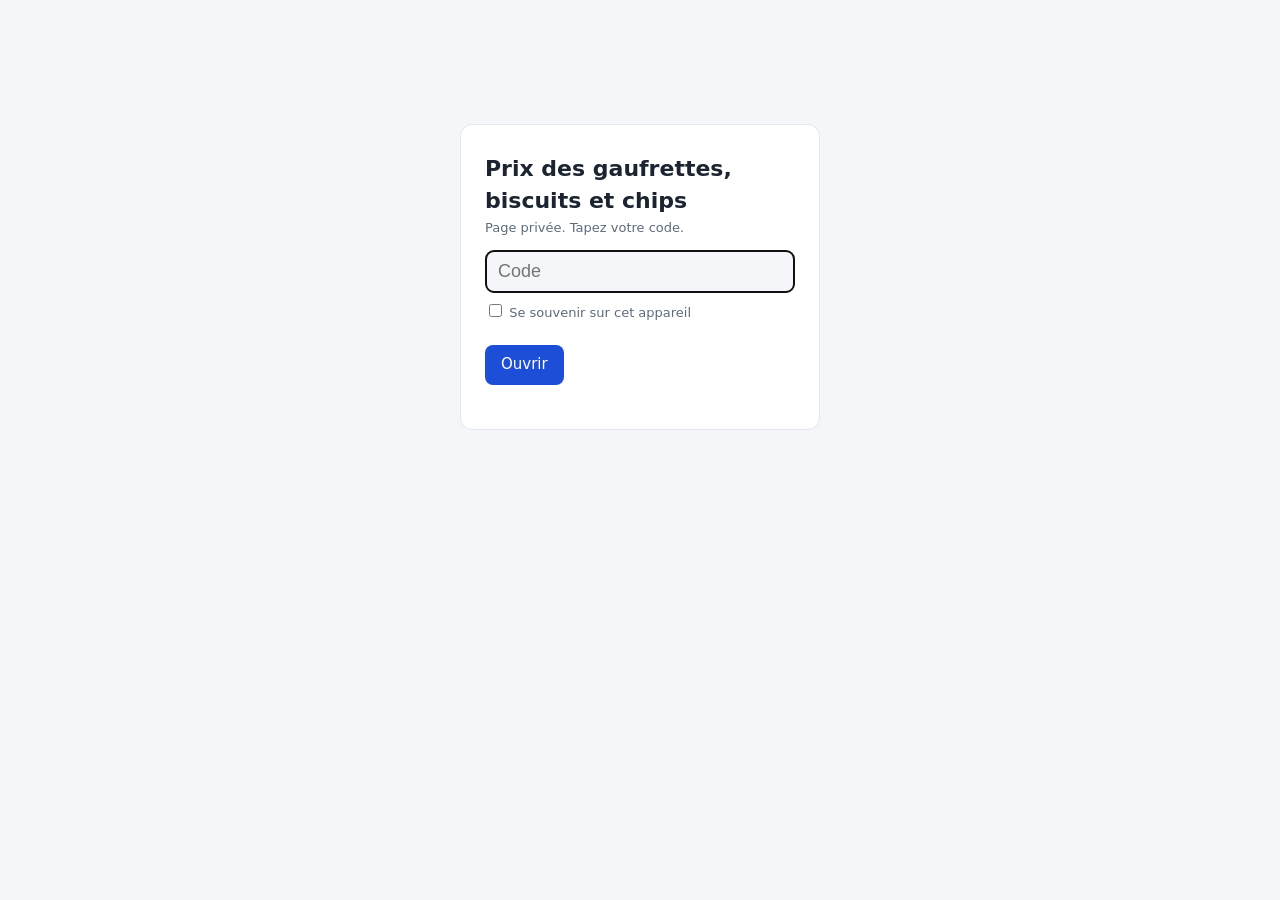
<file: prix-snacks/index.html>
<!doctype html>
<html lang="fr" translate="no">
<head>
<meta charset="utf-8">
<meta name="viewport" content="width=device-width, initial-scale=1">
<meta name="robots" content="noindex, nofollow, noarchive">
<meta name="google" content="notranslate">
<meta name="referrer" content="no-referrer">
<meta http-equiv="Content-Security-Policy" content="default-src 'none'; script-src 'self' https://cdnjs.cloudflare.com; style-src 'self'; connect-src 'self'; img-src 'self' data:; form-action 'none'; base-uri 'none'; frame-ancestors 'none'">
<title>Prix des gaufrettes, biscuits et chips</title>
<link rel="stylesheet" href="style.css?v=20261116e">
</head>
<body>
<main>
<div id="entree" class="carte">
  <h1>Prix des gaufrettes, biscuits et chips</h1>
  <div class="sous">Page privée. Tapez votre code.</div>
  <form id="f"><input type="password" id="code" autocomplete="current-password" placeholder="Code" autofocus>
  <label class="sous"><input type="checkbox" id="garder"> Se souvenir sur cet appareil</label><br><br>
  <button>Ouvrir</button></form>
  <div id="msg"></div>
</div>
<div id="site" hidden></div>
</main>
<script src="analyse.js?v=20261116e"></script>
<script src="app.js?v=20261116e"></script>
</body>
</html>
</file>
<file: prix-snacks/style.css>
:root{--fond:#f4f6f9;--carte:#fff;--texte:#1b2430;--doux:#5d6b7c;--ligne:#e3e8ee;--vert:#15803d;--vertf:#dcfce7;--rouge:#b91c1c;--rougef:#fee2e2;--orange:#b45309;--orangef:#fef3c7;--bleu:#1d4ed8;--bleuf:#dbeafe}
@media (prefers-color-scheme:dark){:root{--fond:#0f141b;--carte:#18202a;--texte:#e6ebf1;--doux:#9aa7b6;--ligne:#2a3441;--vert:#4ade80;--vertf:#14301f;--rouge:#f87171;--rougef:#3a1717;--orange:#fbbf24;--orangef:#3a2a0d;--bleu:#60a5fa;--bleuf:#172554}}
*{box-sizing:border-box}
[hidden]{display:none!important}
body{margin:0;background:var(--fond);color:var(--texte);font:15px/1.45 system-ui,-apple-system,"Segoe UI",Roboto,sans-serif}
main{max-width:1180px;margin:0 auto;padding:16px}
h1{font-size:22px;margin:4px 0 2px}h2{font-size:17px;margin:28px 0 10px;scroll-margin-top:12px}
.sous{color:var(--doux);font-size:13px}
.carte{background:var(--carte);border:1px solid var(--ligne);border-radius:12px}
#entree{max-width:360px;margin:12vh auto;padding:24px}
#entree input[type=password]{width:100%;font-size:18px;padding:10px 12px;border:1px solid var(--ligne);border-radius:8px;background:var(--fond);color:var(--texte);margin:12px 0 8px}
button{font:inherit;padding:9px 16px;border-radius:8px;border:0;background:var(--bleu);color:#fff;cursor:pointer}
button.sec{background:transparent;color:var(--doux);border:1px solid var(--ligne);padding:6px 12px;font-size:13px}
button:disabled{opacity:.5;cursor:default}
#msg{color:var(--rouge);min-height:20px;font-size:14px}
.haut{display:grid;grid-template-columns:1fr auto;gap:8px 16px;align-items:start}
.haut h1{grid-column:1}.haut .etat{grid-column:1;display:flex;flex-wrap:wrap;gap:6px 8px;align-items:center}
.haut .boutons{grid-column:2;grid-row:1/3;display:flex;gap:8px;align-items:stretch}
.boutons button{display:flex;flex-direction:column;align-items:center;justify-content:center;gap:1px;padding:8px 14px;white-space:nowrap}
.boutons button small{font-size:11px;font-weight:400;opacity:.8}
@media (max-width:760px){
 h1{font-size:19px}
 .haut{grid-template-columns:1fr}.haut .boutons{grid-column:1;grid-row:auto;display:grid;grid-template-columns:1fr 1fr 1fr;gap:8px;margin-top:4px}
 .boutons button{padding:9px 6px;font-size:14px}
}
.filtres{display:grid;grid-template-columns:repeat(auto-fit,minmax(150px,1fr));gap:10px 8px;align-items:end}
.filtres label{display:flex;flex-direction:column;gap:4px;font-size:12px;color:var(--doux);min-width:0}
.filtres select,.filtres input{font:inherit;font-size:14px;padding:8px 10px;border:1px solid var(--ligne);border-radius:8px;background:var(--fond);color:var(--texte);width:100%;min-width:0}
.filtres .large{grid-column:1/-1}
.filtres .actions{grid-column:1/-1;display:flex;justify-content:space-between;align-items:center;gap:10px;font-size:13px;color:var(--doux)}
@media (max-width:760px){.filtres{grid-template-columns:1fr 1fr}}
.chiffres{display:grid;grid-template-columns:repeat(auto-fit,minmax(150px,1fr));gap:8px}
.types-rem{display:flex;flex-wrap:wrap;align-items:center;gap:6px;margin:6px 0 10px}.types-rem span{color:var(--doux);font-size:13px}
/* 16/11/2026 (Ahmed : « un nom à chaque partie et un style homogène ») : les 3 blocs du haut (chiffres, aller à, filtres) ont le MÊME cadre,
   le même titre (icône + nom) et des cases de la même forme. Règle du modèle « suivi de prix ». */
.bloc.carte{margin-top:14px;padding:12px 14px;border:2px solid var(--bleu)}
.bloc-titre{display:flex;align-items:center;gap:8px;font-weight:700;font-size:16px;margin-bottom:10px}
.sommaire-grille{display:grid;grid-template-columns:repeat(auto-fit,minmax(150px,1fr));gap:8px}
button.saut{display:flex;align-items:center;gap:8px;padding:12px;border-radius:10px;border:1px solid var(--bleu);background:var(--bleuf);color:var(--texte);font:600 15px/1.25 system-ui,sans-serif;text-align:left;cursor:pointer;min-height:48px}
button.saut .ico{font-size:18px}button.saut b{margin-left:auto;font-size:13px;color:var(--doux);font-weight:600}
.chiffres .carte{padding:10px 12px;border-radius:10px;border:1px solid var(--bleu);background:var(--bleuf);min-height:48px}.chiffres b{display:block;font-size:24px}.chiffres span{color:var(--doux);font-size:13px}
button.carte.clic{font:inherit;color:var(--texte);text-align:left;cursor:pointer;transition:border-color .15s,transform .15s}
button.carte.clic:hover,button.carte.clic:focus-visible{border-color:var(--bleu);outline:none;transform:translateY(-1px)}
button.carte.clic span::after{content:" ›";color:var(--bleu)}
h2 .sec{margin-left:10px;vertical-align:middle;font-weight:400}
h2.eclair,.section.eclair{animation:eclair 1.6s}@keyframes eclair{0%{background:var(--bleuf)}100%{background:transparent}}
.boite{overflow-x:auto}
table{width:100%;border-collapse:collapse;font-size:14px}
th,td{text-align:left;padding:8px 10px;border-bottom:1px solid var(--ligne);vertical-align:top}
th{color:var(--doux);font-weight:600;font-size:12px;text-transform:uppercase;letter-spacing:.03em;white-space:nowrap}
td.n,th.n{text-align:right;font-variant-numeric:tabular-nums;white-space:nowrap}
tr.prod{cursor:pointer}tr.prod:hover td{background:var(--fond)}
tr.det td{background:var(--fond);font-size:13px}
tr[hidden]{display:none!important}
.p{display:inline-block;padding:1px 8px;border-radius:99px;font-size:12px;font-weight:600;white-space:nowrap}
.ok{background:var(--vertf);color:var(--vert)}.ko{background:var(--rougef);color:var(--rouge)}.at{background:var(--orangef);color:var(--orange)}.in{background:var(--bleuf);color:var(--bleu)}
.plus{color:var(--rouge);font-weight:600}.moins{color:var(--vert);font-weight:600}
a{color:var(--bleu);text-decoration:none}
svg.spark{width:110px;height:28px;vertical-align:middle}
svg.spark path{fill:none;stroke:var(--bleu);stroke-width:1.5}
svg.spark circle{fill:var(--rouge)}
.vide{color:var(--doux);padding:12px 0}
details.comment{margin-top:28px;padding:12px 14px}details.comment summary{cursor:pointer;font-weight:600}
details.comment li{margin:4px 0}
.note{font-size:13px;color:var(--doux);margin-top:18px}
.histo{display:grid;grid-template-columns:repeat(auto-fill,minmax(130px,1fr));gap:4px 14px;font-size:13px}
.histo span{white-space:nowrap}
.histo .rem{color:var(--vert);font-weight:600}
@media (max-width:760px){
 table.cartes thead{display:none}
 table.cartes tr{display:block;border-bottom:1px solid var(--ligne);padding:8px 4px}
 table.cartes td{display:flex;justify-content:space-between;gap:10px;border:0;padding:3px 8px;text-align:right}
 table.cartes td::before{content:attr(data-l);color:var(--doux);font-size:12px;text-align:left;flex:none}
 table.cartes td:first-child{font-weight:700;font-size:15px}
 table.cartes td:first-child::before{content:""}
 table.cartes tr.det td{display:block;text-align:left;font-weight:400}
 table.cartes tr.det td::before{content:none}
}
@media print{
 .filtres,.bloc-filtres,.bloc-chiffres,.boutons,button,details.comment,#entree,.sommaire,.vers-sommaire,.types-rem{display:none!important}
 button.c{display:inline-block!important;-webkit-print-color-adjust:exact;print-color-adjust:exact}
 body{background:#fff;color:#000}.carte{border-color:#ccc}
 h2{page-break-after:avoid}tr{page-break-inside:avoid}
 details.section>summary::before,details.section>summary .compte{display:none!important}
 .rapport-titre{display:block!important}
}
.rapport-titre{display:none}
/* ---- concurrence (15/11/2026) : couleurs des courbes = palette catégorielle validée (ordre fixe, la couleur suit l'élément) ---- */
:root{--s1:#2a78d6;--s2:#eb6834;--s3:#1baf7a;--s4:#eda100;--s5:#e87ba4;--s6:#008300;--cal1:#fde7a8;--cal2:#f5a524;--cal3:#c2410c;--cal0:#e9edf2;--calt1:#5b3d00;--calt2:#2e1b00;--calt3:#fff}
@media (prefers-color-scheme:dark){:root{--s1:#3987e5;--s2:#d95926;--s3:#199e70;--s4:#c98500;--s5:#d55181;--s6:#0ca30c;--cal1:#4a3c14;--cal2:#9c5a06;--cal3:#f87171;--cal0:#222b36;--calt1:#f7dfa0;--calt2:#fff4e0;--calt3:#1a0700}}
.bloc-courbe{padding:12px 14px}
.puces{display:flex;flex-wrap:wrap;gap:6px;margin:10px 0}
.puce{padding:5px 10px;border-radius:99px}
.puce[aria-pressed=true]{background:var(--bleuf);color:var(--bleu);border-color:var(--bleu);font-weight:600}
.legende{display:flex;flex-wrap:wrap;gap:6px 14px;margin:6px 0;font-size:13px}
.leg{display:inline-flex;align-items:center;gap:5px}
.leg i{width:12px;height:12px;border-radius:3px;display:inline-block;flex:none}
.leg i.s1{background:var(--s1)}.leg i.s2{background:var(--s2)}.leg i.s3{background:var(--s3)}.leg i.s4{background:var(--s4)}.leg i.s5{background:var(--s5)}.leg i.s6{background:var(--s6)}
.retirer{background:none;border:1px solid var(--ligne);color:var(--doux);padding:0 7px;border-radius:99px;font-size:13px;line-height:18px}
.msg-courbe{color:var(--orange);font-size:13px;margin:4px 0}
svg.courbe{max-width:100%;height:auto;display:block;touch-action:pan-y;margin-top:4px}
svg.courbe .grille{stroke:var(--ligne);stroke-width:1}
svg.courbe .axe{fill:var(--doux);font-size:12px}
svg.courbe .ligne{fill:none;stroke-width:2;stroke-linejoin:round;stroke-linecap:round}
svg.courbe .ligne.s1{stroke:var(--s1)}svg.courbe .ligne.s2{stroke:var(--s2)}svg.courbe .ligne.s3{stroke:var(--s3)}svg.courbe .ligne.s4{stroke:var(--s4)}svg.courbe .ligne.s5{stroke:var(--s5)}svg.courbe .ligne.s6{stroke:var(--s6)}
svg.courbe .point{stroke:var(--carte);stroke-width:2}
svg.courbe .point.s1{fill:var(--s1)}svg.courbe .point.s2{fill:var(--s2)}svg.courbe .point.s3{fill:var(--s3)}svg.courbe .point.s4{fill:var(--s4)}svg.courbe .point.s5{fill:var(--s5)}svg.courbe .point.s6{fill:var(--s6)}
svg.courbe .curseur{stroke:var(--doux);stroke-width:1;stroke-dasharray:3 3}
svg.courbe .zone{fill:transparent;cursor:crosshair}
#courbe-info{min-height:20px;margin-top:4px}#courbe-info .leg{margin-right:10px}
button.mini{padding:2px 6px;font-size:13px;vertical-align:middle}
button.mini[aria-pressed=true]{background:var(--bleuf);border-color:var(--bleu)}
tr.marque-ligne{cursor:pointer}tr.marque-ligne:hover td{background:var(--fond)}
table.cal{border-collapse:separate;border-spacing:2px;width:auto}
table.cal th,table.cal td{padding:0;border:0}
table.cal th.jour{font-size:10px;font-weight:500;color:var(--doux);writing-mode:vertical-rl;transform:rotate(180deg);height:42px;text-transform:none;letter-spacing:0}
table.cal th.nom{text-align:right;padding-right:8px;font-size:12px;font-weight:600;white-space:nowrap;max-width:140px;overflow:hidden;text-overflow:ellipsis;text-transform:none;letter-spacing:0;color:var(--texte)}
.c{display:inline-block;width:18px;height:18px;border-radius:4px;border:0;padding:0;vertical-align:middle}
table.cal .c{width:32px;height:24px;font:700 12px/24px system-ui,sans-serif;text-align:center}
table.cal th.nom{position:sticky;left:0;z-index:1;background:var(--fond)}
#site{padding-bottom:64px}
.vers-sommaire{position:fixed;right:14px;bottom:18px;z-index:20;padding:10px 14px;border-radius:999px;border:1px solid var(--bleu);background:var(--bleu);color:var(--carte);font-weight:600;box-shadow:0 2px 8px rgba(0,0,0,.25)}
button.c{cursor:pointer}
.c0{background:var(--cal0)}.c1{background:var(--cal1);color:var(--calt1)}.c2{background:var(--cal2);color:var(--calt2)}.c3{background:var(--cal3);color:var(--calt3)}
.cal-legende{display:flex;align-items:center;gap:6px 14px;flex-wrap:wrap;margin:8px 0}.cal-legende span{display:inline-flex;align-items:center;gap:5px;white-space:nowrap}.cal-legende .c{width:14px;height:14px}
.note-recul{background:var(--orangef);color:var(--orange);border-radius:8px;padding:8px 12px;margin:8px 0;font-size:13px}

/* ---- parties repliées par défaut (Ahmed, 15/11/2026 : « compactes, plus faciles à lire ») ---- */
details.section{margin-top:10px;scroll-margin-top:12px}
details.section>summary{list-style:none;cursor:pointer;display:flex;align-items:center;gap:10px;padding:12px 14px;min-height:48px;border-radius:12px}
details.section>summary::-webkit-details-marker{display:none}
details.section>summary::before{content:"▸";color:var(--bleu);font-size:15px;flex:none;transition:transform .15s}
details.section[open]>summary::before{transform:rotate(90deg)}
details.section>summary h2{margin:0;font-size:16px;flex:1;min-width:0}
details.section>summary .compte{flex:none;font-size:12px;font-weight:600;color:var(--bleu);background:var(--bleuf);border-radius:99px;padding:2px 9px;white-space:nowrap}
details.section>summary:hover{background:var(--fond)}
details.section[open]>summary{border-bottom:1px solid var(--ligne);border-radius:12px 12px 0 0}
details.section>.corps{padding:8px 14px 14px;min-width:0}
details.section h3{font-size:15px;margin:16px 0 6px}
/* 15/11/2026 (Ahmed) : produits MG, stock non indiqué : explication bien visible (encadré orange) */
p.note.mg-stock{background:var(--orangef);color:var(--texte);border-left:4px solid var(--orange);border-radius:8px;padding:8px 12px;margin:8px 0}
div.sous.mg-stock{background:var(--orangef);color:var(--texte);border-radius:6px;padding:6px 10px;margin:4px 0 6px}
/* 16/11/2026 : choix du tri au-dessus de la liste des produits */
.tri-produits{display:flex;align-items:center;gap:8px;margin:4px 0 10px;font-size:13px;color:var(--doux)}
.tri-produits select{font:inherit;font-size:14px;padding:7px 10px;border:1px solid var(--ligne);border-radius:8px;background:var(--fond);color:var(--texte);max-width:100%;min-width:0}
/* 16/11/2026 (Ahmed : « Fais A ») : le choix de la période est DANS le titre du bloc des chiffres (les chiffres dépendent de lui) */
.bloc-periode{flex-wrap:wrap}
.bloc-periode label{cursor:pointer}
.bloc-periode select{font:inherit;font-weight:700;font-size:16px;padding:4px 30px 4px 10px;border:1px solid var(--bleu);border-radius:8px;background:var(--bleuf);color:var(--texte);max-width:100%;min-width:0}
.periode-dates{display:grid;grid-template-columns:1fr 1fr;gap:8px;margin:-2px 0 10px}
.periode-dates label{display:flex;flex-direction:column;gap:4px;font-size:12px;color:var(--doux);min-width:0}
.periode-dates input{font:inherit;font-size:14px;padding:8px 10px;border:1px solid var(--ligne);border-radius:8px;background:var(--fond);color:var(--texte);width:100%;min-width:0}
/* 16/11/2026 (Ahmed : « plus qu'une sélection », « les choix sur une ligne ») : filtres à choix multiples, une ligne par choix */
.multi{display:flex;flex-direction:column;gap:4px;min-width:0}
.multi.large,.multi.ouvert{grid-column:1/-1}
.multi-lab{font-size:12px;color:var(--doux)}.multi-lab b{color:var(--bleu);font-weight:600}
.multi-bouton{display:flex;align-items:center;gap:8px;width:100%;min-width:0;font:inherit;font-size:14px;padding:8px 10px;border:1px solid var(--ligne);border-radius:8px;background:var(--fond);color:var(--texte);text-align:left;cursor:pointer;min-height:40px}
.multi-bouton::after{content:"▾";margin-left:auto;color:var(--doux);flex:none}
.multi.ouvert .multi-bouton{border-color:var(--bleu)}
.multi-val{overflow:hidden;text-overflow:ellipsis;white-space:nowrap;min-width:0}
.multi-panneau{border:1px solid var(--bleu);border-radius:10px;background:var(--carte);padding:8px;display:flex;flex-direction:column;gap:8px}
.multi-q{font:inherit;font-size:14px;padding:8px 10px;border:1px solid var(--ligne);border-radius:8px;background:var(--fond);color:var(--texte);width:100%;min-width:0}
.multi-actions{display:flex;gap:8px;flex-wrap:wrap}
.multi-liste{max-height:55vh;overflow-y:auto;overscroll-behavior:contain;border-top:1px solid var(--ligne)}
.multi-ligne{display:flex;align-items:center;gap:10px;padding:8px 6px;min-height:40px;white-space:nowrap;border-bottom:1px solid var(--ligne);cursor:pointer;font-size:14px;color:var(--texte)}
.multi-ligne input{flex:none;width:18px;height:18px;margin:0;accent-color:var(--bleu)}
.multi-nom{flex:1;min-width:0;overflow:hidden;text-overflow:ellipsis}
.multi-nb{flex:none;font-size:12px;color:var(--doux)}
.multi-groupe{position:sticky;top:0;z-index:1;background:var(--bleuf);color:var(--texte);font-weight:700;font-size:13px;padding:6px 8px;border-bottom:1px solid var(--ligne)}
.multi-groupe span{font-weight:400;color:var(--doux)}
.multi-ok{align-self:stretch;min-height:42px}
.filtres .multi-ligne{flex-direction:row;align-items:center;gap:10px;font-size:14px;color:var(--texte)}
body:has(.multi.ouvert) .vers-sommaire{display:none!important}
</file>
